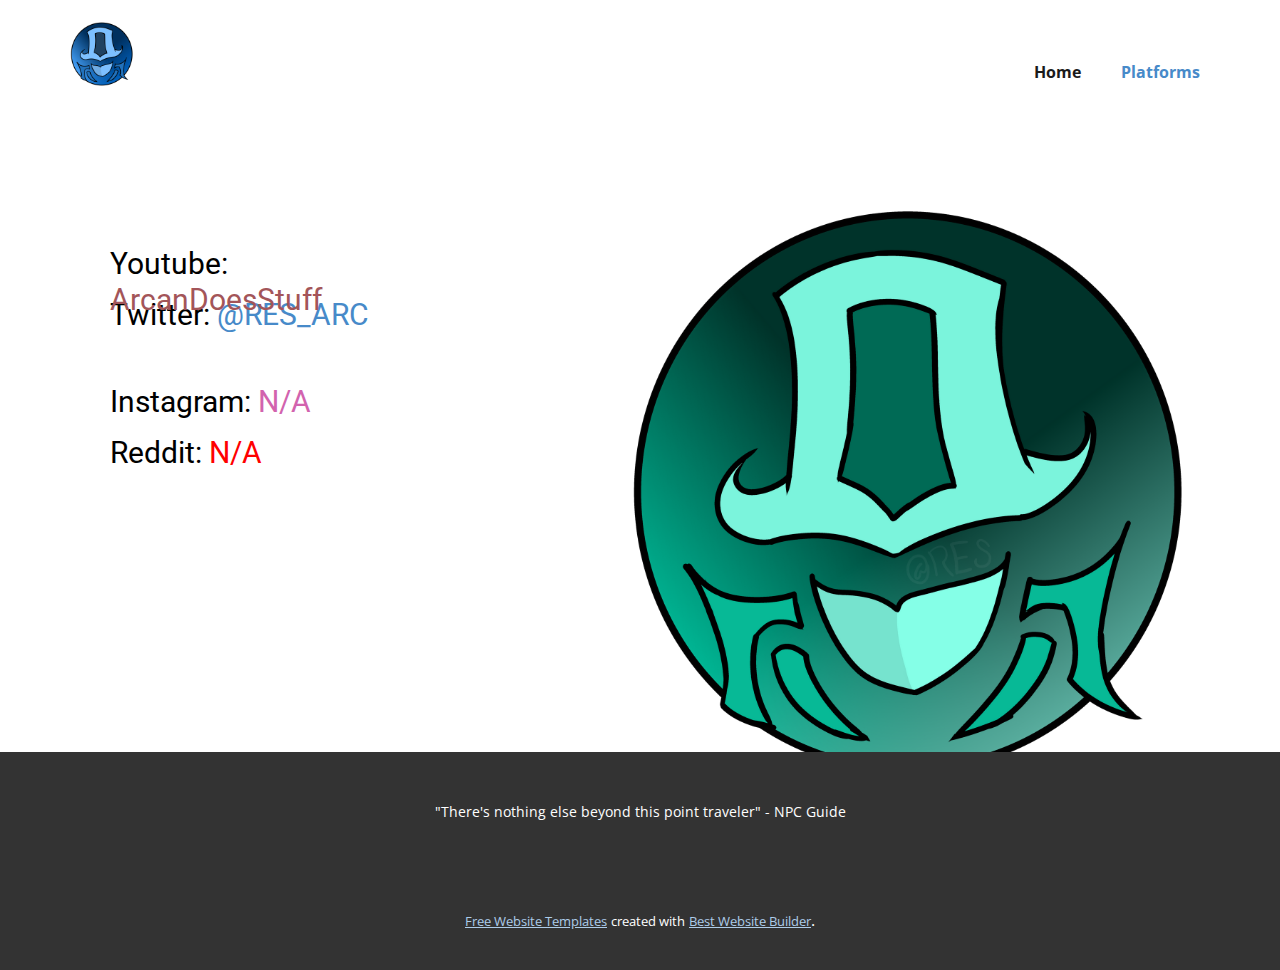
<file: Platforms.html>
<!DOCTYPE html>
<html style="font-size: 16px;">
  <head>
    <meta name="viewport" content="width=device-width, initial-scale=1.0">
    <meta charset="utf-8">
    <meta name="keywords" content="">
    <meta name="description" content="">
    <meta name="page_type" content="np-template-header-footer-from-plugin">
    <title>Platforms</title>
    <link rel="stylesheet" href="nicepage.css" media="screen">
<link rel="stylesheet" href="Platforms.css" media="screen">
    <script class="u-script" type="text/javascript" src="jquery.js" defer=""></script>
    <script class="u-script" type="text/javascript" src="nicepage.js" defer=""></script>
    <meta name="generator" content="Nicepage 3.14.1, nicepage.com">
    <link id="u-theme-google-font" rel="stylesheet" href="https://fonts.googleapis.com/css?family=Roboto:100,100i,300,300i,400,400i,500,500i,700,700i,900,900i|Open+Sans:300,300i,400,400i,600,600i,700,700i,800,800i">
    
    
    <script type="application/ld+json">{
		"@context": "http://schema.org",
		"@type": "Organization",
		"name": "",
		"url": "index.html",
		"logo": "images/hatEmblemBlueSmall.png"
}</script>
    <meta property="og:title" content="Platforms">
    <meta property="og:type" content="website">
    <meta name="theme-color" content="#478ac9">
    <link rel="canonical" href="index.html">
    <meta property="og:url" content="index.html">
  </head>
  <body class="u-body"><header class="u-clearfix u-header u-header" id="sec-2e25"><div class="u-clearfix u-sheet u-sheet-1">
        <a href="https://nicepage.com" class="u-image u-logo u-image-1" data-image-width="184" data-image-height="184">
          <img src="images/hatEmblemBlueSmall.png" class="u-logo-image u-logo-image-1" data-image-width="64">
        </a>
        <nav class="u-menu u-menu-dropdown u-offcanvas u-menu-1">
          <div class="menu-collapse" style="font-size: 1rem; letter-spacing: 0px; font-weight: 700;">
            <a class="u-button-style u-custom-border u-custom-border-color u-custom-left-right-menu-spacing u-custom-padding-bottom u-custom-text-color u-custom-top-bottom-menu-spacing u-nav-link u-text-active-palette-1-base u-text-hover-palette-2-base" href="#">
              <svg><use xmlns:xlink="http://www.w3.org/1999/xlink" xlink:href="#menu-hamburger"></use></svg>
              <svg version="1.1" xmlns="http://www.w3.org/2000/svg" xmlns:xlink="http://www.w3.org/1999/xlink"><defs><symbol id="menu-hamburger" viewBox="0 0 16 16" style="width: 16px; height: 16px;"><rect y="1" width="16" height="2"></rect><rect y="7" width="16" height="2"></rect><rect y="13" width="16" height="2"></rect>
</symbol>
</defs></svg>
            </a>
          </div>
          <div class="u-nav-container">
            <ul class="u-nav u-spacing-20 u-unstyled u-nav-1"><li class="u-nav-item"><a class="u-button-style u-nav-link u-text-active-palette-1-base u-text-grey-90 u-text-hover-palette-2-base" href="Home.html" style="padding: 10px;">Home</a>
</li><li class="u-nav-item"><a class="u-button-style u-nav-link u-text-active-palette-1-base u-text-grey-90 u-text-hover-palette-2-base" href="Platforms.html" style="padding: 10px;">Platforms</a>
</li></ul>
          </div>
          <div class="u-nav-container-collapse">
            <div class="u-black u-container-style u-inner-container-layout u-opacity u-opacity-95 u-sidenav">
              <div class="u-sidenav-overflow">
                <div class="u-menu-close"></div>
                <ul class="u-align-center u-nav u-popupmenu-items u-unstyled u-nav-2"><li class="u-nav-item"><a class="u-button-style u-nav-link" href="Home.html">Home</a>
</li><li class="u-nav-item"><a class="u-button-style u-nav-link" href="Platforms.html">Platforms</a>
</li></ul>
              </div>
            </div>
            <div class="u-black u-menu-overlay u-opacity u-opacity-70"></div>
          </div>
        </nav>
      </div></header>
    <section class="u-align-left u-clearfix u-section-1" id="sec-450c">
      <div class="u-clearfix u-sheet u-sheet-1">
        <img src="images/hatEmblemGreenMarked.png" alt="" class="u-image u-image-default u-preserve-proportions u-image-1" data-image-width="1600" data-image-height="1600">
        <h3 class="u-text u-text-1">
          <a class="u-active-none u-border-none u-btn u-button-link u-button-style u-hover-none u-none u-text-black u-text-hover-palette-1-base u-btn-1" href="https://twitter.com/RES_ARC">Twitter: <span class="u-text-palette-1-base">@RES_ARC</span>
          </a>
        </h3>
        <h3 class="u-text u-text-2">
          <a class="u-active-none u-border-none u-btn u-button-link u-button-style u-hover-none u-none u-text-black u-text-hover-palette-1-base u-btn-2" href="https://www.youtube.com/channel/UCENpT3_si6ERjKYCASE45uw">Youtube: <span class="u-text-palette-2-dark-1">ArcanDoesStuff</span>
          </a>
        </h3>
        <h3 class="u-text u-text-custom-color-1 u-text-3">
          <span class="u-text-black">Instagram:</span> N/A<br>
        </h3>
        <h3 class="u-text u-text-custom-color-2 u-text-4">
          <span class="u-text-black">Reddit:</span> N/A
        </h3>
      </div>
    </section>
    
    
    <footer class="u-align-center u-clearfix u-footer u-grey-80 u-footer" id="sec-f70c"><div class="u-clearfix u-sheet u-valign-middle u-sheet-1">
        <p class="u-small-text u-text u-text-variant u-text-1">"There's nothing else beyond this point traveler" - NPC Guide</p>
      </div></footer>
    <section class="u-backlink u-clearfix u-grey-80">
      <a class="u-link" href="https://nicepage.com/website-templates" target="_blank">
        <span>Free Website Templates</span>
      </a>
      <p class="u-text">
        <span>created with</span>
      </p>
      <a class="u-link" href="https://nicepage.com/website-builder" target="_blank">
        <span>Best Website Builder</span>
      </a>. 
    </section>
  </body>
</html>
</file>
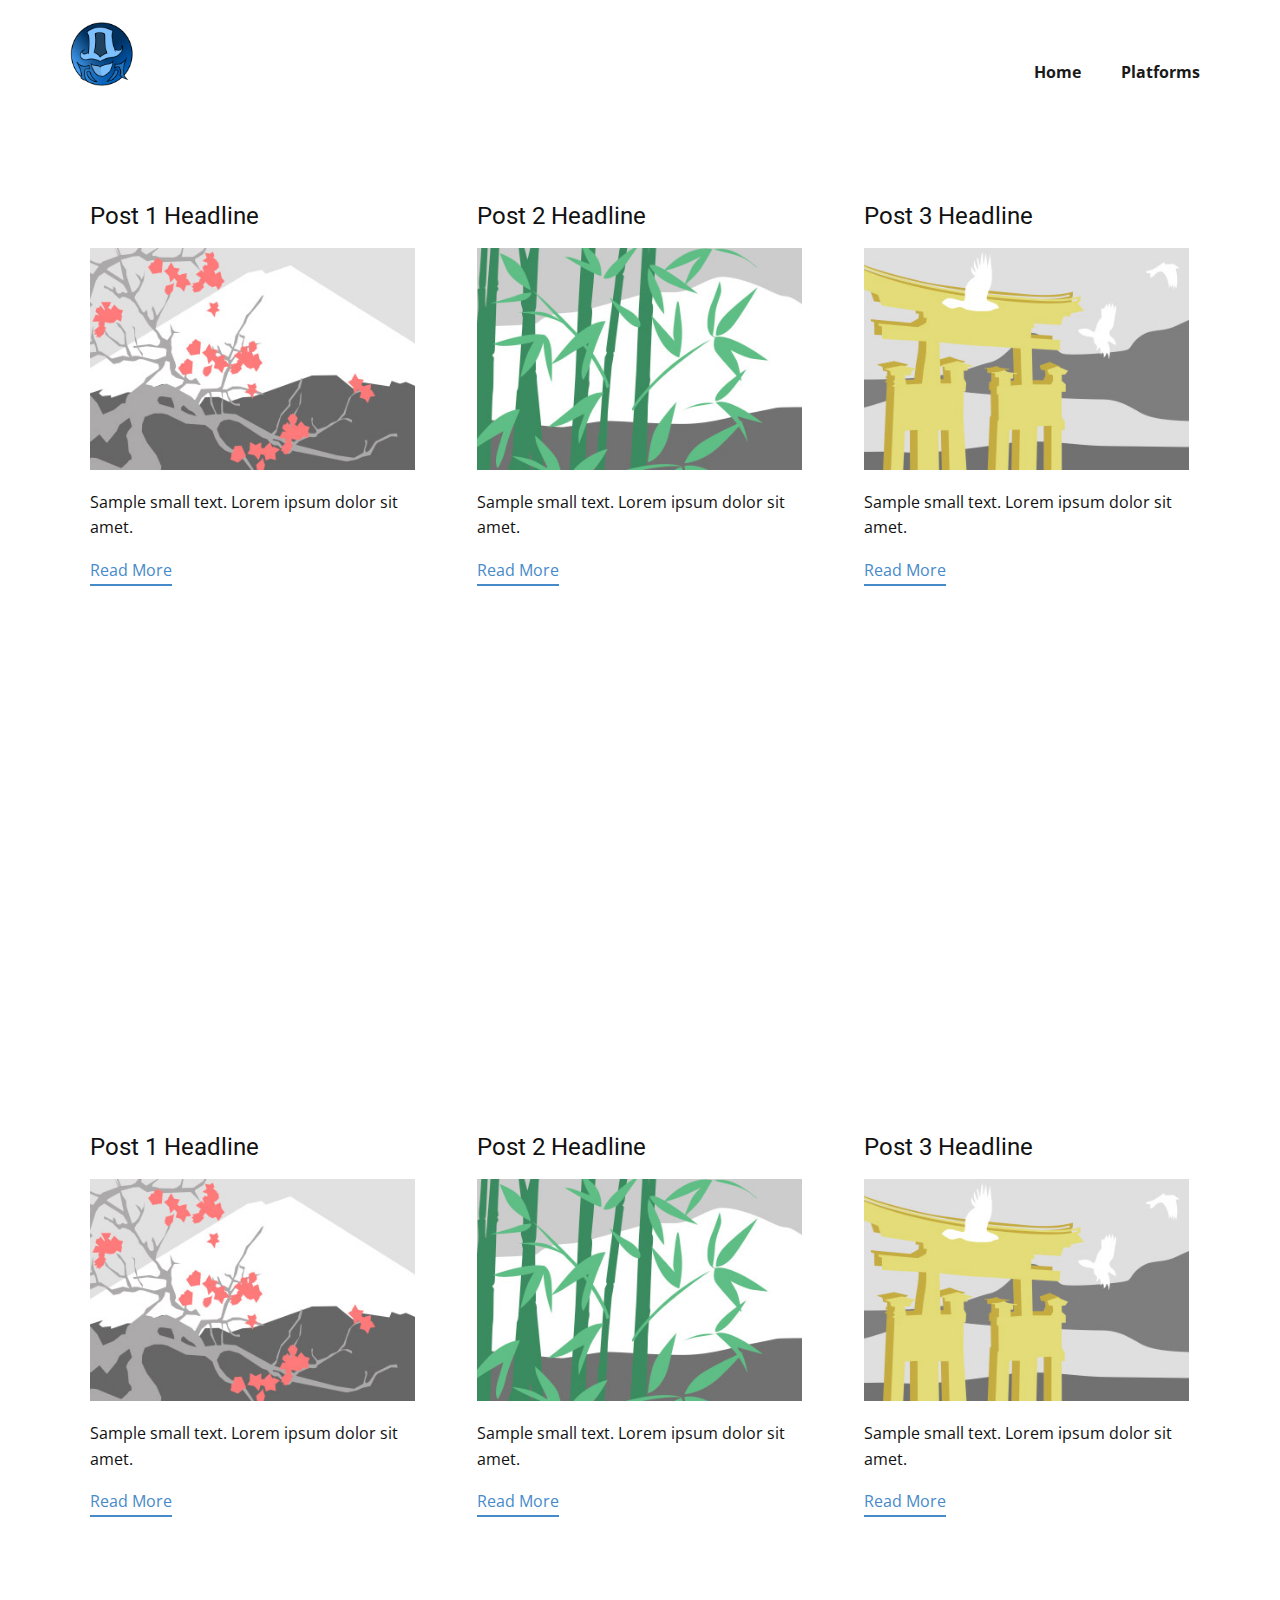
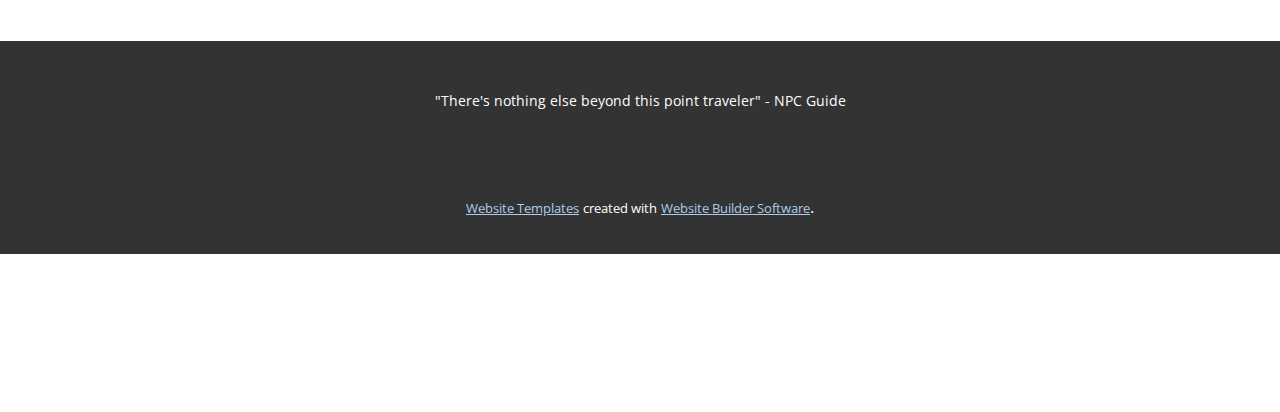
<file: blog/blog.html>
<html style="font-size: 16px;"><head>
    <meta name="viewport" content="width=device-width, initial-scale=1.0">
    <meta charset="utf-8">
    <meta name="keywords" content="">
    <meta name="description" content="">
    <meta name="page_type" content="np-template-header-footer-from-plugin">
    <title>Blog Template</title>
    <link rel="stylesheet" href="../nicepage.css" media="screen">
<link rel="stylesheet" href="../Blog-Template.css" media="screen">
    <script class="u-script" type="text/javascript" src="../jquery.js" defer=""></script>
    <script class="u-script" type="text/javascript" src="../nicepage.js" defer=""></script>
    <meta name="generator" content="Nicepage 3.14.1, nicepage.com">
    <link id="u-theme-google-font" rel="stylesheet" href="https://fonts.googleapis.com/css?family=Roboto:100,100i,300,300i,400,400i,500,500i,700,700i,900,900i|Open+Sans:300,300i,400,400i,600,600i,700,700i,800,800i">
    
    
    
    <script type="application/ld+json">{
		"@context": "http://schema.org",
		"@type": "Organization",
		"name": "",
		"url": "index.html",
		"logo": "images/hatEmblemBlueSmall.png"
}</script>
    <meta property="og:title" content="Blog Template">
    <meta property="og:type" content="website">
    <meta name="theme-color" content="#478ac9">
    <link rel="canonical" href="../index.html">
    <meta property="og:url" content="index.html">
  </head>
  <body class="u-body"><header class="u-clearfix u-header u-header" id="sec-2e25"><div class="u-clearfix u-sheet u-sheet-1">
        <a href="https://nicepage.com" class="u-image u-logo u-image-1" data-image-width="184" data-image-height="184">
          <img src="../images/hatEmblemBlueSmall.png" class="u-logo-image u-logo-image-1" data-image-width="64">
        </a>
        <nav class="u-menu u-menu-dropdown u-offcanvas u-menu-1">
          <div class="menu-collapse" style="font-size: 1rem; letter-spacing: 0px; font-weight: 700;">
            <a class="u-button-style u-custom-border u-custom-border-color u-custom-left-right-menu-spacing u-custom-padding-bottom u-custom-text-color u-custom-top-bottom-menu-spacing u-nav-link u-text-active-palette-1-base u-text-hover-palette-2-base" href="#">
              <svg><use xmlns:xlink="http://www.w3.org/1999/xlink" xlink:href="#menu-hamburger"></use></svg>
              <svg version="1.1" xmlns="http://www.w3.org/2000/svg" xmlns:xlink="http://www.w3.org/1999/xlink"><defs><symbol id="menu-hamburger" viewBox="0 0 16 16" style="width: 16px; height: 16px;"><rect y="1" width="16" height="2"></rect><rect y="7" width="16" height="2"></rect><rect y="13" width="16" height="2"></rect>
</symbol>
</defs></svg>
            </a>
          </div>
          <div class="u-nav-container">
            <ul class="u-nav u-spacing-20 u-unstyled u-nav-1"><li class="u-nav-item"><a class="u-button-style u-nav-link u-text-active-palette-1-base u-text-grey-90 u-text-hover-palette-2-base" href="../Home.html" style="padding: 10px;">Home</a>
</li><li class="u-nav-item"><a class="u-button-style u-nav-link u-text-active-palette-1-base u-text-grey-90 u-text-hover-palette-2-base" href="../Platforms.html" style="padding: 10px;">Platforms</a>
</li></ul>
          </div>
          <div class="u-nav-container-collapse">
            <div class="u-black u-container-style u-inner-container-layout u-opacity u-opacity-95 u-sidenav">
              <div class="u-sidenav-overflow">
                <div class="u-menu-close"></div>
                <ul class="u-align-center u-nav u-popupmenu-items u-unstyled u-nav-2"><li class="u-nav-item"><a class="u-button-style u-nav-link" href="../Home.html">Home</a>
</li><li class="u-nav-item"><a class="u-button-style u-nav-link" href="../Platforms.html">Platforms</a>
</li></ul>
              </div>
            </div>
            <div class="u-black u-menu-overlay u-opacity u-opacity-70"></div>
          </div>
        </nav>
      </div></header>
    <section class="u-clearfix u-section-1" id="sec-2db8">
      <div class="u-clearfix u-sheet u-valign-middle u-sheet-1"><!--blog--><!--blog_options_json--><!--{"type":"Recent","source":"","tags":"","count":"","gridProps":[{"mode":"XL","columns":3,"gap":22,"styles":".u-section-1 .u-repeater-1 {grid-auto-rows: [[XL_VALUE]] !important}"},{"mode":"LG","columns":3,"gap":22,"styles":"@media (max-width: 1199px) {.u-section-1 .u-repeater-1 {grid-auto-rows: [[LG_VALUE]] !important}}"},{"mode":"MD","columns":2,"gap":22,"styles":"@media (max-width: 991px) {.u-section-1 .u-repeater-1 {grid-auto-rows: [[MD_VALUE]] !important}}"},{"mode":"SM","columns":1,"gap":22,"styles":"@media (max-width: 767px) {.u-section-1 .u-repeater-1 {grid-auto-rows: [[SM_VALUE]] !important}}"},{"mode":"XS","columns":1,"gap":22,"styles":"@media (max-width: 575px) {.u-section-1 .u-repeater-1 {grid-auto-rows: [[XS_VALUE]] !important}}"}]}--><!--/blog_options_json-->
        <div class="u-blog u-expanded-width u-repeater u-repeater-1"><!--blog_post-->
          <div class="u-blog-post u-container-style u-repeater-item u-white u-repeater-item-1">
            <div class="u-container-layout u-similar-container u-valign-top u-container-layout-1"><!--blog_post_header-->
              <h4 class="u-blog-control u-text u-text-1">
                <a class="u-post-header-link" href="../blog/post.html"><!--blog_post_header_content-->Post 1 Headline<!--/blog_post_header_content--></a>
              </h4><!--/blog_post_header--><!--blog_post_image-->
              <a class="u-post-header-link" href="../blog/post.html"><img alt="" class="u-blog-control u-expanded-width u-image u-image-default u-image-1" src="[data-uri]"></a><!--/blog_post_image--><!--blog_post_content-->
              <div class="u-blog-control u-post-content u-text u-text-2 fr-view">Sample small text. Lorem ipsum dolor sit amet.</div><!--/blog_post_content--><!--blog_post_readmore-->
              <a href="../blog/post.html" class="u-blog-control u-border-2 u-border-palette-1-base u-btn u-btn-rectangle u-button-style u-none u-btn-1"><!--blog_post_readmore_content-->Read More<!--/blog_post_readmore_content--></a><!--/blog_post_readmore-->
            </div>
          </div><div class="u-blog-post u-container-style u-repeater-item u-video-cover u-white">
            <div class="u-container-layout u-similar-container u-valign-top u-container-layout-2"><!--blog_post_header-->
              <h4 class="u-blog-control u-text u-text-3">
                <a class="u-post-header-link" href="../blog/post-1.html"><!--blog_post_header_content-->Post 2 Headline<!--/blog_post_header_content--></a>
              </h4><!--/blog_post_header--><!--blog_post_image-->
              <a class="u-post-header-link" href="../blog/post-1.html"><img alt="" class="u-blog-control u-expanded-width u-image u-image-default u-image-2" src="[data-uri]"></a><!--/blog_post_image--><!--blog_post_content-->
              <div class="u-blog-control u-post-content u-text u-text-4 fr-view">Sample small text. Lorem ipsum dolor sit amet.</div><!--/blog_post_content--><!--blog_post_readmore-->
              <a href="../blog/post-1.html" class="u-blog-control u-border-2 u-border-palette-1-base u-btn u-btn-rectangle u-button-style u-none u-btn-2"><!--blog_post_readmore_content-->Read More<!--/blog_post_readmore_content--></a><!--/blog_post_readmore-->
            </div>
          </div><div class="u-blog-post u-container-style u-repeater-item u-video-cover u-white">
            <div class="u-container-layout u-similar-container u-valign-top u-container-layout-3"><!--blog_post_header-->
              <h4 class="u-blog-control u-text u-text-5">
                <a class="u-post-header-link" href="../blog/post-2.html"><!--blog_post_header_content-->Post 3 Headline<!--/blog_post_header_content--></a>
              </h4><!--/blog_post_header--><!--blog_post_image-->
              <a class="u-post-header-link" href="../blog/post-2.html"><img alt="" class="u-blog-control u-expanded-width u-image u-image-default u-image-3" src="[data-uri]"></a><!--/blog_post_image--><!--blog_post_content-->
              <div class="u-blog-control u-post-content u-text u-text-6 fr-view">Sample small text. Lorem ipsum dolor sit amet.</div><!--/blog_post_content--><!--blog_post_readmore-->
              <a href="../blog/post-2.html" class="u-blog-control u-border-2 u-border-palette-1-base u-btn u-btn-rectangle u-button-style u-none u-btn-3"><!--blog_post_readmore_content-->Read More<!--/blog_post_readmore_content--></a><!--/blog_post_readmore-->
            </div>
          </div><div class="u-blog-post u-container-style u-repeater-item u-white u-repeater-item-1">
            <div class="u-container-layout u-similar-container u-valign-top u-container-layout-1"><!--blog_post_header-->
              <h4 class="u-blog-control u-text u-text-1">
                <a class="u-post-header-link" href="../blog/post-3.html"><!--blog_post_header_content-->Post 1 Headline<!--/blog_post_header_content--></a>
              </h4><!--/blog_post_header--><!--blog_post_image-->
              <a class="u-post-header-link" href="../blog/post-3.html"><img alt="" class="u-blog-control u-expanded-width u-image u-image-default u-image-1" src="[data-uri]"></a><!--/blog_post_image--><!--blog_post_content-->
              <div class="u-blog-control u-post-content u-text u-text-2 fr-view">Sample small text. Lorem ipsum dolor sit amet.</div><!--/blog_post_content--><!--blog_post_readmore-->
              <a href="../blog/post-3.html" class="u-blog-control u-border-2 u-border-palette-1-base u-btn u-btn-rectangle u-button-style u-none u-btn-1"><!--blog_post_readmore_content-->Read More<!--/blog_post_readmore_content--></a><!--/blog_post_readmore-->
            </div>
          </div><div class="u-blog-post u-container-style u-repeater-item u-video-cover u-white">
            <div class="u-container-layout u-similar-container u-valign-top u-container-layout-2"><!--blog_post_header-->
              <h4 class="u-blog-control u-text u-text-3">
                <a class="u-post-header-link" href="../blog/post-4.html"><!--blog_post_header_content-->Post 2 Headline<!--/blog_post_header_content--></a>
              </h4><!--/blog_post_header--><!--blog_post_image-->
              <a class="u-post-header-link" href="../blog/post-4.html"><img alt="" class="u-blog-control u-expanded-width u-image u-image-default u-image-2" src="[data-uri]"></a><!--/blog_post_image--><!--blog_post_content-->
              <div class="u-blog-control u-post-content u-text u-text-4 fr-view">Sample small text. Lorem ipsum dolor sit amet.</div><!--/blog_post_content--><!--blog_post_readmore-->
              <a href="../blog/post-4.html" class="u-blog-control u-border-2 u-border-palette-1-base u-btn u-btn-rectangle u-button-style u-none u-btn-2"><!--blog_post_readmore_content-->Read More<!--/blog_post_readmore_content--></a><!--/blog_post_readmore-->
            </div>
          </div><div class="u-blog-post u-container-style u-repeater-item u-video-cover u-white">
            <div class="u-container-layout u-similar-container u-valign-top u-container-layout-3"><!--blog_post_header-->
              <h4 class="u-blog-control u-text u-text-5">
                <a class="u-post-header-link" href="../blog/post-5.html"><!--blog_post_header_content-->Post 3 Headline<!--/blog_post_header_content--></a>
              </h4><!--/blog_post_header--><!--blog_post_image-->
              <a class="u-post-header-link" href="../blog/post-5.html"><img alt="" class="u-blog-control u-expanded-width u-image u-image-default u-image-3" src="[data-uri]"></a><!--/blog_post_image--><!--blog_post_content-->
              <div class="u-blog-control u-post-content u-text u-text-6 fr-view">Sample small text. Lorem ipsum dolor sit amet.</div><!--/blog_post_content--><!--blog_post_readmore-->
              <a href="../blog/post-5.html" class="u-blog-control u-border-2 u-border-palette-1-base u-btn u-btn-rectangle u-button-style u-none u-btn-3"><!--blog_post_readmore_content-->Read More<!--/blog_post_readmore_content--></a><!--/blog_post_readmore-->
            </div>
          </div><!--/blog_post--><!--blog_post-->
          <!--/blog_post--><!--blog_post-->
          <!--/blog_post-->
        </div><!--/blog-->
      </div>
    </section>
    <section class="u-clearfix u-section-2" id="sec-bc25">
      <div class="u-clearfix u-sheet u-sheet-1"></div>
    </section>
    
    
    <footer class="u-align-center u-clearfix u-footer u-grey-80 u-footer" id="sec-f70c"><div class="u-clearfix u-sheet u-valign-middle u-sheet-1">
        <p class="u-small-text u-text u-text-variant u-text-1">"There's nothing else beyond this point traveler" - NPC Guide</p>
      </div></footer>
    <section class="u-backlink u-clearfix u-grey-80">
      <a class="u-link" href="https://nicepage.com/website-templates" target="_blank">
        <span>Website Templates</span>
      </a>
      <p class="u-text">
        <span>created with</span>
      </p>
      <a class="u-link" href="https://nicepage.com/" target="_blank">
        <span>Website Builder Software</span>
      </a>. 
    </section>
  
</body></html>
</file>
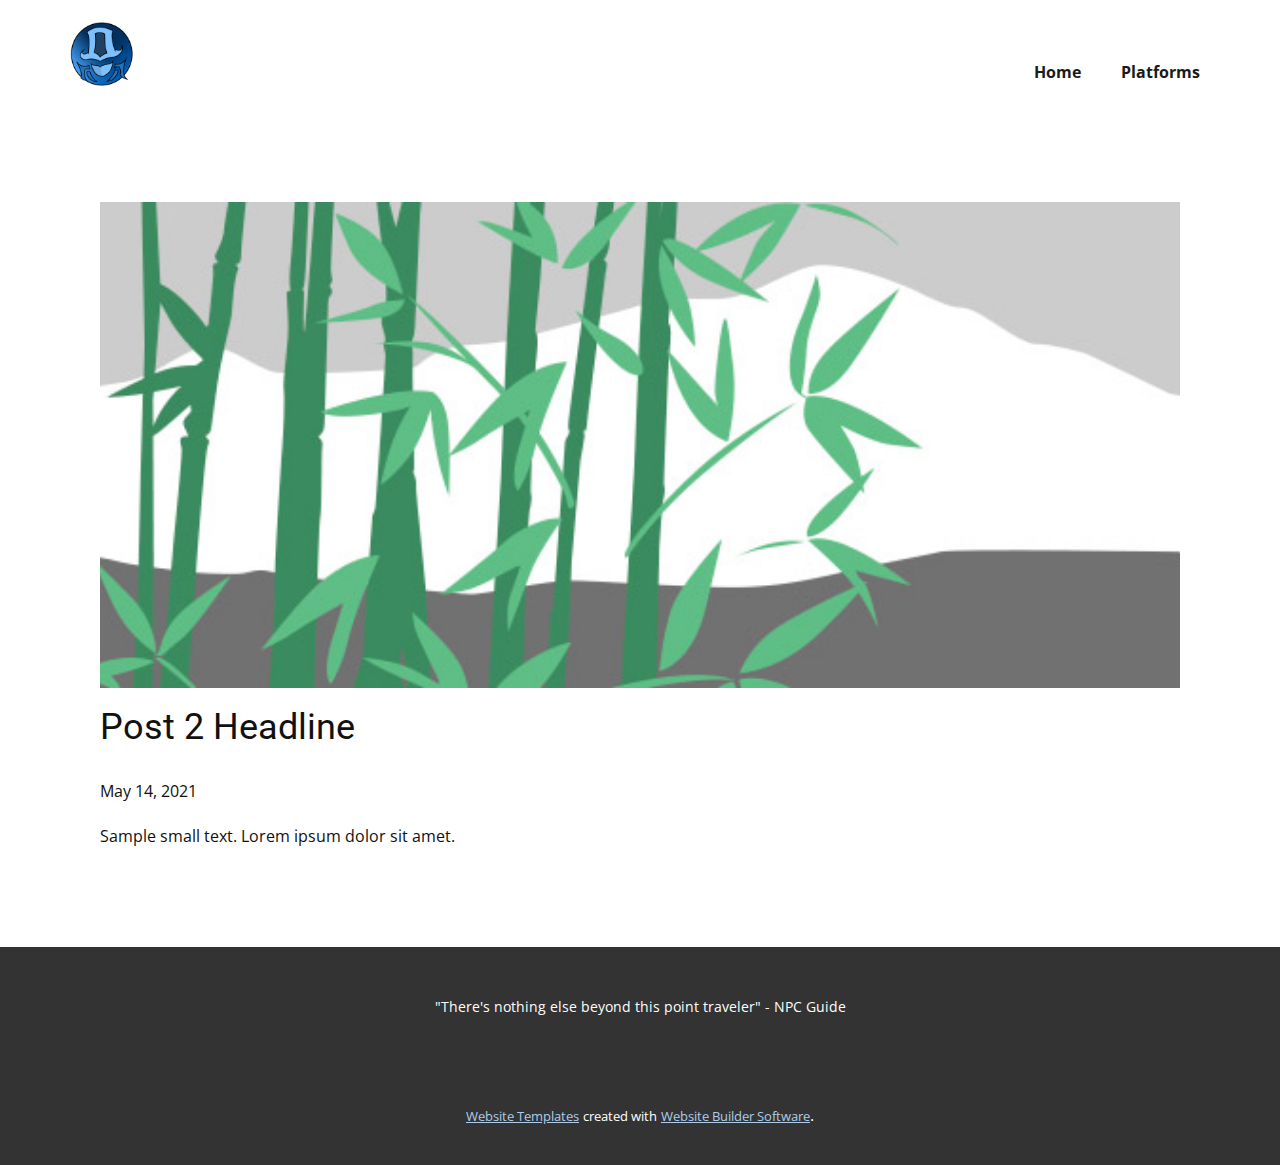
<file: blog/post-1.html>
<!doctype html>
<html style="font-size: 16px;"><head>
    <meta name="viewport" content="width=device-width, initial-scale=1.0">
    <meta charset="utf-8">
    <meta name="keywords" content="Post 1 Headline">
    <meta name="description" content="">
    <meta name="page_type" content="np-template-header-footer-from-plugin">
    <title>Post 2 Headline</title>
    <link rel="stylesheet" href="../nicepage.css" media="screen">
<link rel="stylesheet" href="../Post-Template.css" media="screen">
    <script class="u-script" type="text/javascript" src="../jquery.js" defer=""></script>
    <script class="u-script" type="text/javascript" src="../nicepage.js" defer=""></script>
    <meta name="generator" content="Nicepage 3.14.1, nicepage.com">
    <link id="u-theme-google-font" rel="stylesheet" href="https://fonts.googleapis.com/css?family=Roboto:100,100i,300,300i,400,400i,500,500i,700,700i,900,900i|Open+Sans:300,300i,400,400i,600,600i,700,700i,800,800i">
    
    
    <script type="application/ld+json">{
		"@context": "http://schema.org",
		"@type": "Organization",
		"name": "",
		"url": "index.html",
		"logo": "images/hatEmblemBlueSmall.png"
}</script>
    <meta property="og:title" content="Post Template">
    <meta property="og:type" content="website">
    <meta name="theme-color" content="#478ac9">
    <link rel="canonical" href="../index.html">
    <meta property="og:url" content="index.html">
  </head>
  <body class="u-body"><header class="u-clearfix u-header u-header" id="sec-2e25"><div class="u-clearfix u-sheet u-sheet-1">
        <a href="https://nicepage.com" class="u-image u-logo u-image-1" data-image-width="184" data-image-height="184">
          <img src="../images/hatEmblemBlueSmall.png" class="u-logo-image u-logo-image-1" data-image-width="64">
        </a>
        <nav class="u-menu u-menu-dropdown u-offcanvas u-menu-1">
          <div class="menu-collapse" style="font-size: 1rem; letter-spacing: 0px; font-weight: 700;">
            <a class="u-button-style u-custom-border u-custom-border-color u-custom-left-right-menu-spacing u-custom-padding-bottom u-custom-text-color u-custom-top-bottom-menu-spacing u-nav-link u-text-active-palette-1-base u-text-hover-palette-2-base" href="#">
              <svg><use xmlns:xlink="http://www.w3.org/1999/xlink" xlink:href="#menu-hamburger"></use></svg>
              <svg version="1.1" xmlns="http://www.w3.org/2000/svg" xmlns:xlink="http://www.w3.org/1999/xlink"><defs><symbol id="menu-hamburger" viewBox="0 0 16 16" style="width: 16px; height: 16px;"><rect y="1" width="16" height="2"></rect><rect y="7" width="16" height="2"></rect><rect y="13" width="16" height="2"></rect>
</symbol>
</defs></svg>
            </a>
          </div>
          <div class="u-nav-container">
            <ul class="u-nav u-spacing-20 u-unstyled u-nav-1"><li class="u-nav-item"><a class="u-button-style u-nav-link u-text-active-palette-1-base u-text-grey-90 u-text-hover-palette-2-base" href="../Home.html" style="padding: 10px;">Home</a>
</li><li class="u-nav-item"><a class="u-button-style u-nav-link u-text-active-palette-1-base u-text-grey-90 u-text-hover-palette-2-base" href="../Platforms.html" style="padding: 10px;">Platforms</a>
</li></ul>
          </div>
          <div class="u-nav-container-collapse">
            <div class="u-black u-container-style u-inner-container-layout u-opacity u-opacity-95 u-sidenav">
              <div class="u-sidenav-overflow">
                <div class="u-menu-close"></div>
                <ul class="u-align-center u-nav u-popupmenu-items u-unstyled u-nav-2"><li class="u-nav-item"><a class="u-button-style u-nav-link" href="../Home.html">Home</a>
</li><li class="u-nav-item"><a class="u-button-style u-nav-link" href="../Platforms.html">Platforms</a>
</li></ul>
              </div>
            </div>
            <div class="u-black u-menu-overlay u-opacity u-opacity-70"></div>
          </div>
        </nav>
      </div></header>
    <section class="u-align-center u-clearfix u-section-1" id="sec-fae5">
      <div class="u-clearfix u-sheet u-valign-middle-md u-valign-middle-sm u-valign-middle-xs u-sheet-1"><!--post_details--><!--post_details_options_json--><!--{"source":""}--><!--/post_details_options_json--><!--blog_post-->
        <div class="u-container-style u-expanded-width u-post-details u-post-details-1">
          <div class="u-container-layout u-valign-middle u-container-layout-1"><!--blog_post_image-->
            <img alt="" class="u-blog-control u-expanded-width u-image u-image-default u-image-1" src="[data-uri]"><!--/blog_post_image--><!--blog_post_header-->
            <h2 class="u-blog-control u-text u-text-1">Post 2 Headline</h2><!--/blog_post_header--><!--blog_post_metadata-->
            <div class="u-blog-control u-metadata u-metadata-1"><!--blog_post_metadata_date-->
              <span class="u-meta-date u-meta-icon">May 14, 2021</span><!--/blog_post_metadata_date--><!--blog_post_metadata_category-->
              <!--/blog_post_metadata_category--><!--blog_post_metadata_comments-->
              <!--/blog_post_metadata_comments-->
            </div><!--/blog_post_metadata--><!--blog_post_content-->
            <div class="u-align-justify u-blog-control u-post-content u-text u-text-2 fr-view">
  Sample small text. Lorem ipsum dolor sit amet.
  </div><!--/blog_post_content-->
          </div>
        </div><!--/blog_post--><!--/post_details-->
      </div>
    </section>
    
    
    <footer class="u-align-center u-clearfix u-footer u-grey-80 u-footer" id="sec-f70c"><div class="u-clearfix u-sheet u-valign-middle u-sheet-1">
        <p class="u-small-text u-text u-text-variant u-text-1">"There's nothing else beyond this point traveler" - NPC Guide</p>
      </div></footer>
    <section class="u-backlink u-clearfix u-grey-80">
      <a class="u-link" href="https://nicepage.com/website-templates" target="_blank">
        <span>Website Templates</span>
      </a>
      <p class="u-text">
        <span>created with</span>
      </p>
      <a class="u-link" href="https://nicepage.com/" target="_blank">
        <span>Website Builder Software</span>
      </a>. 
    </section>
  
</body></html>
</file>
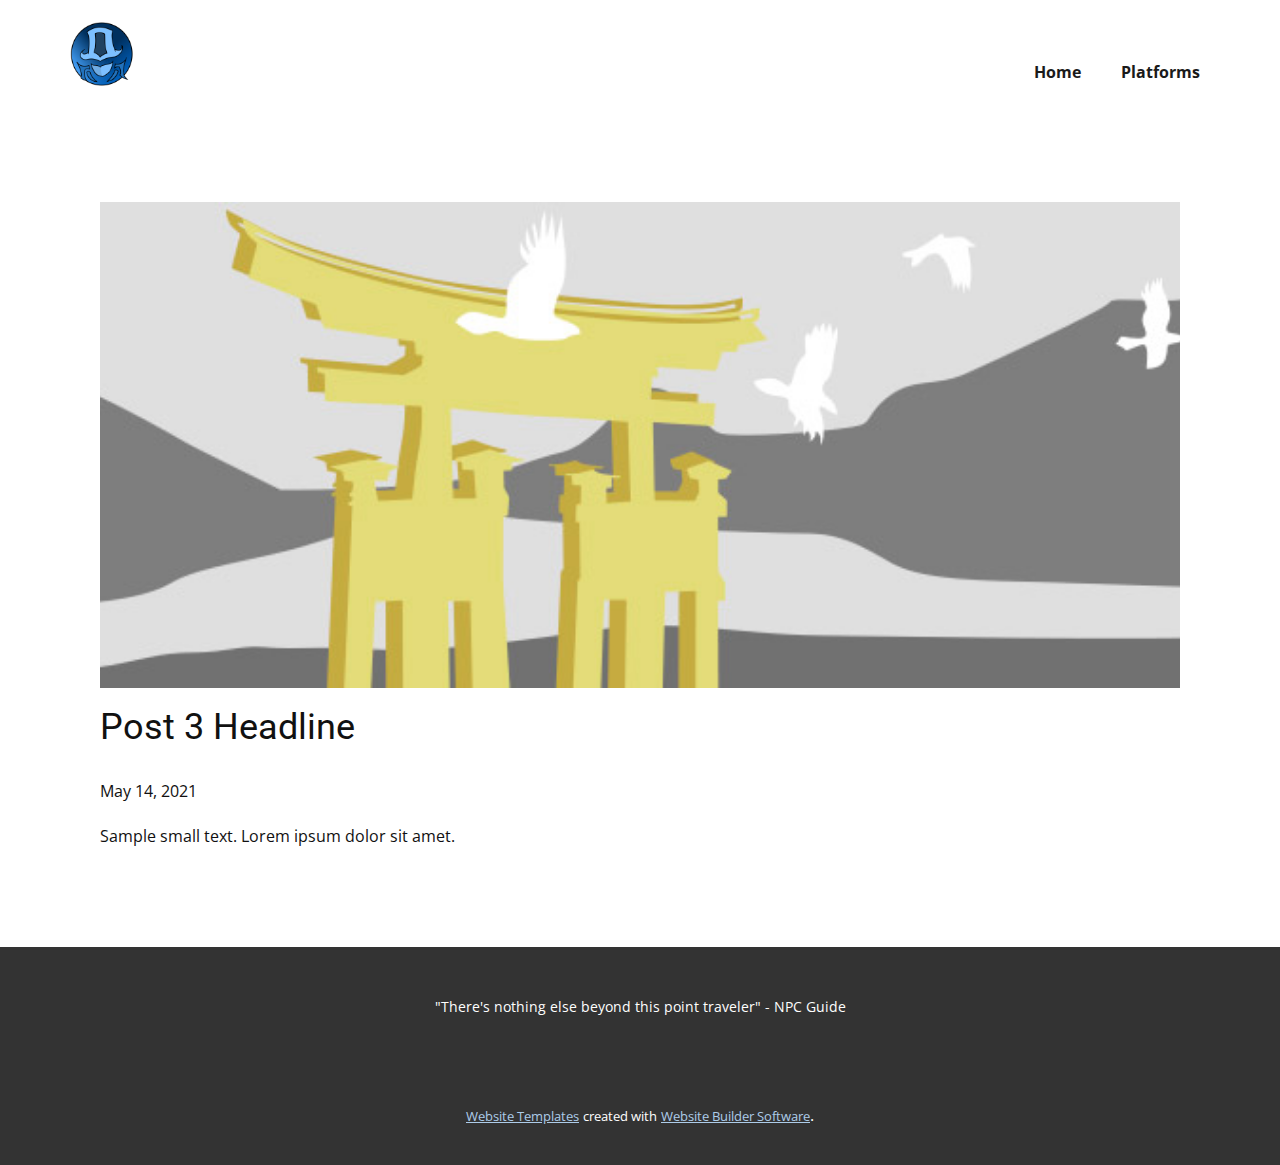
<file: blog/post-2.html>
<!doctype html>
<html style="font-size: 16px;"><head>
    <meta name="viewport" content="width=device-width, initial-scale=1.0">
    <meta charset="utf-8">
    <meta name="keywords" content="Post 1 Headline">
    <meta name="description" content="">
    <meta name="page_type" content="np-template-header-footer-from-plugin">
    <title>Post 3 Headline</title>
    <link rel="stylesheet" href="../nicepage.css" media="screen">
<link rel="stylesheet" href="../Post-Template.css" media="screen">
    <script class="u-script" type="text/javascript" src="../jquery.js" defer=""></script>
    <script class="u-script" type="text/javascript" src="../nicepage.js" defer=""></script>
    <meta name="generator" content="Nicepage 3.14.1, nicepage.com">
    <link id="u-theme-google-font" rel="stylesheet" href="https://fonts.googleapis.com/css?family=Roboto:100,100i,300,300i,400,400i,500,500i,700,700i,900,900i|Open+Sans:300,300i,400,400i,600,600i,700,700i,800,800i">
    
    
    <script type="application/ld+json">{
		"@context": "http://schema.org",
		"@type": "Organization",
		"name": "",
		"url": "index.html",
		"logo": "images/hatEmblemBlueSmall.png"
}</script>
    <meta property="og:title" content="Post Template">
    <meta property="og:type" content="website">
    <meta name="theme-color" content="#478ac9">
    <link rel="canonical" href="../index.html">
    <meta property="og:url" content="index.html">
  </head>
  <body class="u-body"><header class="u-clearfix u-header u-header" id="sec-2e25"><div class="u-clearfix u-sheet u-sheet-1">
        <a href="https://nicepage.com" class="u-image u-logo u-image-1" data-image-width="184" data-image-height="184">
          <img src="../images/hatEmblemBlueSmall.png" class="u-logo-image u-logo-image-1" data-image-width="64">
        </a>
        <nav class="u-menu u-menu-dropdown u-offcanvas u-menu-1">
          <div class="menu-collapse" style="font-size: 1rem; letter-spacing: 0px; font-weight: 700;">
            <a class="u-button-style u-custom-border u-custom-border-color u-custom-left-right-menu-spacing u-custom-padding-bottom u-custom-text-color u-custom-top-bottom-menu-spacing u-nav-link u-text-active-palette-1-base u-text-hover-palette-2-base" href="#">
              <svg><use xmlns:xlink="http://www.w3.org/1999/xlink" xlink:href="#menu-hamburger"></use></svg>
              <svg version="1.1" xmlns="http://www.w3.org/2000/svg" xmlns:xlink="http://www.w3.org/1999/xlink"><defs><symbol id="menu-hamburger" viewBox="0 0 16 16" style="width: 16px; height: 16px;"><rect y="1" width="16" height="2"></rect><rect y="7" width="16" height="2"></rect><rect y="13" width="16" height="2"></rect>
</symbol>
</defs></svg>
            </a>
          </div>
          <div class="u-nav-container">
            <ul class="u-nav u-spacing-20 u-unstyled u-nav-1"><li class="u-nav-item"><a class="u-button-style u-nav-link u-text-active-palette-1-base u-text-grey-90 u-text-hover-palette-2-base" href="../Home.html" style="padding: 10px;">Home</a>
</li><li class="u-nav-item"><a class="u-button-style u-nav-link u-text-active-palette-1-base u-text-grey-90 u-text-hover-palette-2-base" href="../Platforms.html" style="padding: 10px;">Platforms</a>
</li></ul>
          </div>
          <div class="u-nav-container-collapse">
            <div class="u-black u-container-style u-inner-container-layout u-opacity u-opacity-95 u-sidenav">
              <div class="u-sidenav-overflow">
                <div class="u-menu-close"></div>
                <ul class="u-align-center u-nav u-popupmenu-items u-unstyled u-nav-2"><li class="u-nav-item"><a class="u-button-style u-nav-link" href="../Home.html">Home</a>
</li><li class="u-nav-item"><a class="u-button-style u-nav-link" href="../Platforms.html">Platforms</a>
</li></ul>
              </div>
            </div>
            <div class="u-black u-menu-overlay u-opacity u-opacity-70"></div>
          </div>
        </nav>
      </div></header>
    <section class="u-align-center u-clearfix u-section-1" id="sec-fae5">
      <div class="u-clearfix u-sheet u-valign-middle-md u-valign-middle-sm u-valign-middle-xs u-sheet-1"><!--post_details--><!--post_details_options_json--><!--{"source":""}--><!--/post_details_options_json--><!--blog_post-->
        <div class="u-container-style u-expanded-width u-post-details u-post-details-1">
          <div class="u-container-layout u-valign-middle u-container-layout-1"><!--blog_post_image-->
            <img alt="" class="u-blog-control u-expanded-width u-image u-image-default u-image-1" src="[data-uri]"><!--/blog_post_image--><!--blog_post_header-->
            <h2 class="u-blog-control u-text u-text-1">Post 3 Headline</h2><!--/blog_post_header--><!--blog_post_metadata-->
            <div class="u-blog-control u-metadata u-metadata-1"><!--blog_post_metadata_date-->
              <span class="u-meta-date u-meta-icon">May 14, 2021</span><!--/blog_post_metadata_date--><!--blog_post_metadata_category-->
              <!--/blog_post_metadata_category--><!--blog_post_metadata_comments-->
              <!--/blog_post_metadata_comments-->
            </div><!--/blog_post_metadata--><!--blog_post_content-->
            <div class="u-align-justify u-blog-control u-post-content u-text u-text-2 fr-view">
  Sample small text. Lorem ipsum dolor sit amet.
  </div><!--/blog_post_content-->
          </div>
        </div><!--/blog_post--><!--/post_details-->
      </div>
    </section>
    
    
    <footer class="u-align-center u-clearfix u-footer u-grey-80 u-footer" id="sec-f70c"><div class="u-clearfix u-sheet u-valign-middle u-sheet-1">
        <p class="u-small-text u-text u-text-variant u-text-1">"There's nothing else beyond this point traveler" - NPC Guide</p>
      </div></footer>
    <section class="u-backlink u-clearfix u-grey-80">
      <a class="u-link" href="https://nicepage.com/website-templates" target="_blank">
        <span>Website Templates</span>
      </a>
      <p class="u-text">
        <span>created with</span>
      </p>
      <a class="u-link" href="https://nicepage.com/" target="_blank">
        <span>Website Builder Software</span>
      </a>. 
    </section>
  
</body></html>
</file>
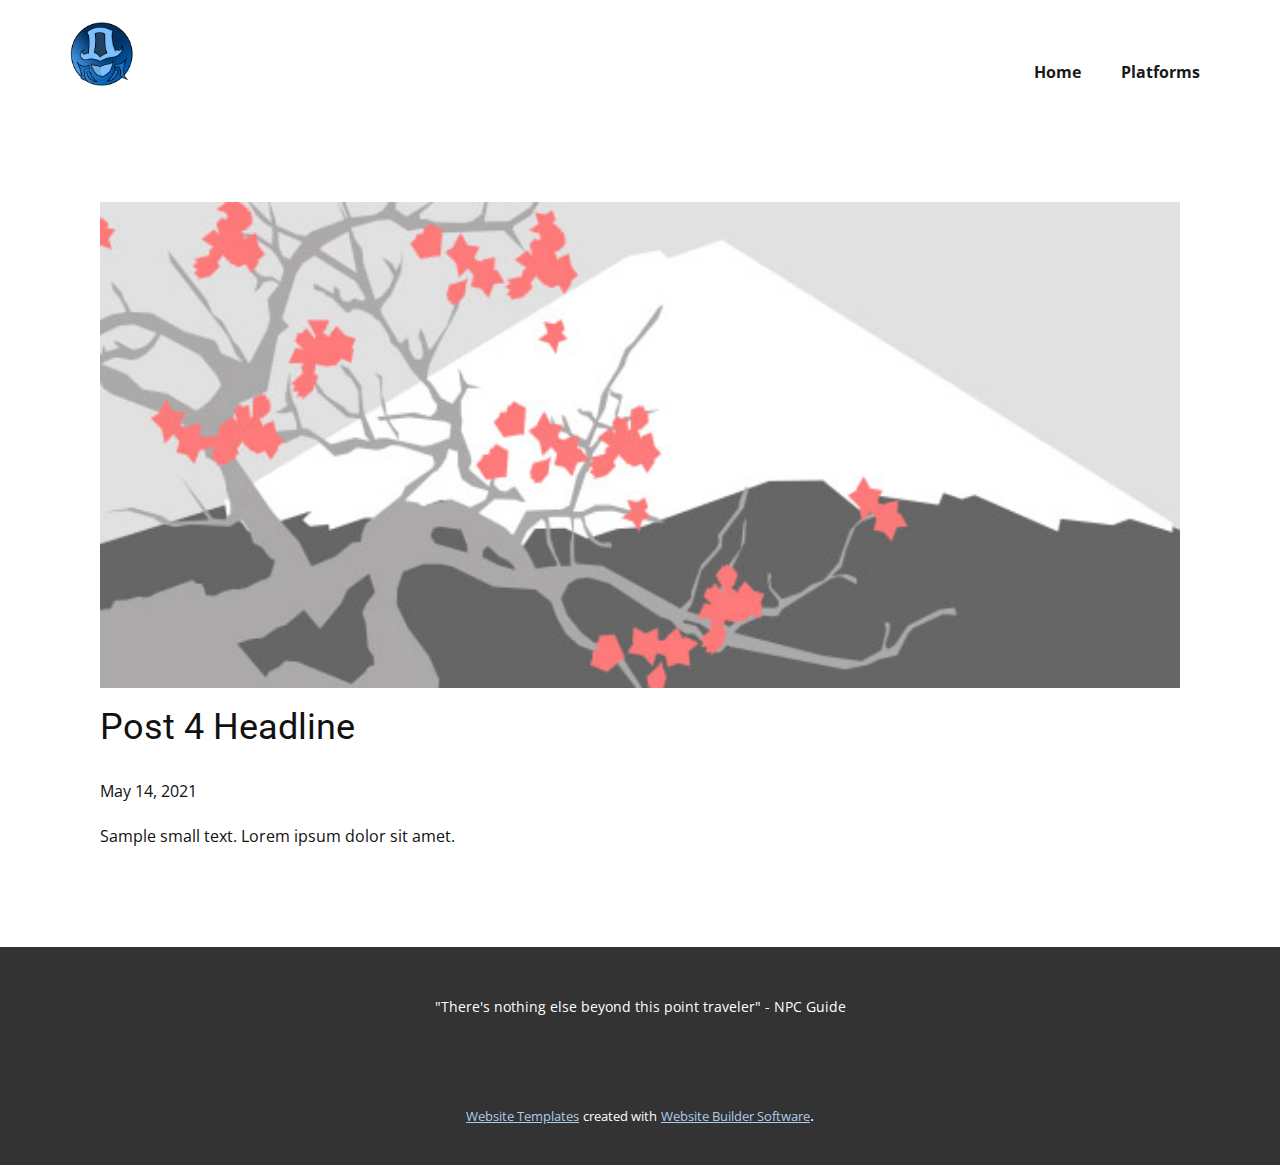
<file: blog/post-3.html>
<!doctype html>
<html style="font-size: 16px;"><head>
    <meta name="viewport" content="width=device-width, initial-scale=1.0">
    <meta charset="utf-8">
    <meta name="keywords" content="Post 1 Headline">
    <meta name="description" content="">
    <meta name="page_type" content="np-template-header-footer-from-plugin">
    <title>Post 4 Headline</title>
    <link rel="stylesheet" href="../nicepage.css" media="screen">
<link rel="stylesheet" href="../Post-Template.css" media="screen">
    <script class="u-script" type="text/javascript" src="../jquery.js" defer=""></script>
    <script class="u-script" type="text/javascript" src="../nicepage.js" defer=""></script>
    <meta name="generator" content="Nicepage 3.14.1, nicepage.com">
    <link id="u-theme-google-font" rel="stylesheet" href="https://fonts.googleapis.com/css?family=Roboto:100,100i,300,300i,400,400i,500,500i,700,700i,900,900i|Open+Sans:300,300i,400,400i,600,600i,700,700i,800,800i">
    
    
    <script type="application/ld+json">{
		"@context": "http://schema.org",
		"@type": "Organization",
		"name": "",
		"url": "index.html",
		"logo": "images/hatEmblemBlueSmall.png"
}</script>
    <meta property="og:title" content="Post Template">
    <meta property="og:type" content="website">
    <meta name="theme-color" content="#478ac9">
    <link rel="canonical" href="../index.html">
    <meta property="og:url" content="index.html">
  </head>
  <body class="u-body"><header class="u-clearfix u-header u-header" id="sec-2e25"><div class="u-clearfix u-sheet u-sheet-1">
        <a href="https://nicepage.com" class="u-image u-logo u-image-1" data-image-width="184" data-image-height="184">
          <img src="../images/hatEmblemBlueSmall.png" class="u-logo-image u-logo-image-1" data-image-width="64">
        </a>
        <nav class="u-menu u-menu-dropdown u-offcanvas u-menu-1">
          <div class="menu-collapse" style="font-size: 1rem; letter-spacing: 0px; font-weight: 700;">
            <a class="u-button-style u-custom-border u-custom-border-color u-custom-left-right-menu-spacing u-custom-padding-bottom u-custom-text-color u-custom-top-bottom-menu-spacing u-nav-link u-text-active-palette-1-base u-text-hover-palette-2-base" href="#">
              <svg><use xmlns:xlink="http://www.w3.org/1999/xlink" xlink:href="#menu-hamburger"></use></svg>
              <svg version="1.1" xmlns="http://www.w3.org/2000/svg" xmlns:xlink="http://www.w3.org/1999/xlink"><defs><symbol id="menu-hamburger" viewBox="0 0 16 16" style="width: 16px; height: 16px;"><rect y="1" width="16" height="2"></rect><rect y="7" width="16" height="2"></rect><rect y="13" width="16" height="2"></rect>
</symbol>
</defs></svg>
            </a>
          </div>
          <div class="u-nav-container">
            <ul class="u-nav u-spacing-20 u-unstyled u-nav-1"><li class="u-nav-item"><a class="u-button-style u-nav-link u-text-active-palette-1-base u-text-grey-90 u-text-hover-palette-2-base" href="../Home.html" style="padding: 10px;">Home</a>
</li><li class="u-nav-item"><a class="u-button-style u-nav-link u-text-active-palette-1-base u-text-grey-90 u-text-hover-palette-2-base" href="../Platforms.html" style="padding: 10px;">Platforms</a>
</li></ul>
          </div>
          <div class="u-nav-container-collapse">
            <div class="u-black u-container-style u-inner-container-layout u-opacity u-opacity-95 u-sidenav">
              <div class="u-sidenav-overflow">
                <div class="u-menu-close"></div>
                <ul class="u-align-center u-nav u-popupmenu-items u-unstyled u-nav-2"><li class="u-nav-item"><a class="u-button-style u-nav-link" href="../Home.html">Home</a>
</li><li class="u-nav-item"><a class="u-button-style u-nav-link" href="../Platforms.html">Platforms</a>
</li></ul>
              </div>
            </div>
            <div class="u-black u-menu-overlay u-opacity u-opacity-70"></div>
          </div>
        </nav>
      </div></header>
    <section class="u-align-center u-clearfix u-section-1" id="sec-fae5">
      <div class="u-clearfix u-sheet u-valign-middle-md u-valign-middle-sm u-valign-middle-xs u-sheet-1"><!--post_details--><!--post_details_options_json--><!--{"source":""}--><!--/post_details_options_json--><!--blog_post-->
        <div class="u-container-style u-expanded-width u-post-details u-post-details-1">
          <div class="u-container-layout u-valign-middle u-container-layout-1"><!--blog_post_image-->
            <img alt="" class="u-blog-control u-expanded-width u-image u-image-default u-image-1" src="[data-uri]"><!--/blog_post_image--><!--blog_post_header-->
            <h2 class="u-blog-control u-text u-text-1">Post 4 Headline</h2><!--/blog_post_header--><!--blog_post_metadata-->
            <div class="u-blog-control u-metadata u-metadata-1"><!--blog_post_metadata_date-->
              <span class="u-meta-date u-meta-icon">May 14, 2021</span><!--/blog_post_metadata_date--><!--blog_post_metadata_category-->
              <!--/blog_post_metadata_category--><!--blog_post_metadata_comments-->
              <!--/blog_post_metadata_comments-->
            </div><!--/blog_post_metadata--><!--blog_post_content-->
            <div class="u-align-justify u-blog-control u-post-content u-text u-text-2 fr-view">
  Sample small text. Lorem ipsum dolor sit amet.
  </div><!--/blog_post_content-->
          </div>
        </div><!--/blog_post--><!--/post_details-->
      </div>
    </section>
    
    
    <footer class="u-align-center u-clearfix u-footer u-grey-80 u-footer" id="sec-f70c"><div class="u-clearfix u-sheet u-valign-middle u-sheet-1">
        <p class="u-small-text u-text u-text-variant u-text-1">"There's nothing else beyond this point traveler" - NPC Guide</p>
      </div></footer>
    <section class="u-backlink u-clearfix u-grey-80">
      <a class="u-link" href="https://nicepage.com/website-templates" target="_blank">
        <span>Website Templates</span>
      </a>
      <p class="u-text">
        <span>created with</span>
      </p>
      <a class="u-link" href="https://nicepage.com/" target="_blank">
        <span>Website Builder Software</span>
      </a>. 
    </section>
  
</body></html>
</file>
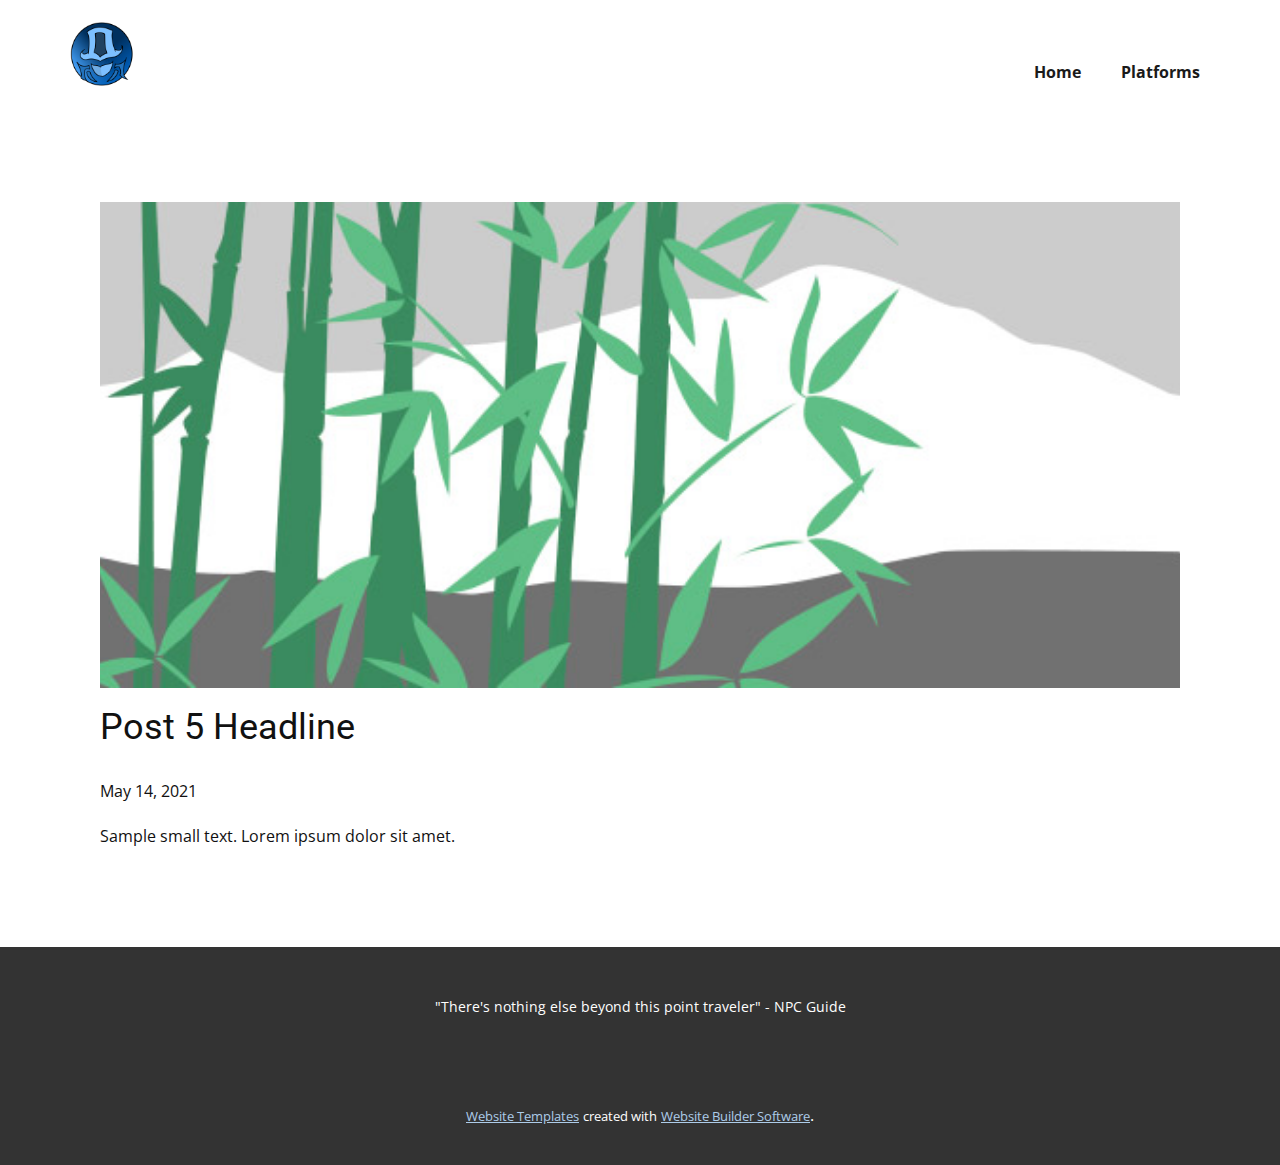
<file: blog/post-4.html>
<!doctype html>
<html style="font-size: 16px;"><head>
    <meta name="viewport" content="width=device-width, initial-scale=1.0">
    <meta charset="utf-8">
    <meta name="keywords" content="Post 1 Headline">
    <meta name="description" content="">
    <meta name="page_type" content="np-template-header-footer-from-plugin">
    <title>Post 5 Headline</title>
    <link rel="stylesheet" href="../nicepage.css" media="screen">
<link rel="stylesheet" href="../Post-Template.css" media="screen">
    <script class="u-script" type="text/javascript" src="../jquery.js" defer=""></script>
    <script class="u-script" type="text/javascript" src="../nicepage.js" defer=""></script>
    <meta name="generator" content="Nicepage 3.14.1, nicepage.com">
    <link id="u-theme-google-font" rel="stylesheet" href="https://fonts.googleapis.com/css?family=Roboto:100,100i,300,300i,400,400i,500,500i,700,700i,900,900i|Open+Sans:300,300i,400,400i,600,600i,700,700i,800,800i">
    
    
    <script type="application/ld+json">{
		"@context": "http://schema.org",
		"@type": "Organization",
		"name": "",
		"url": "index.html",
		"logo": "images/hatEmblemBlueSmall.png"
}</script>
    <meta property="og:title" content="Post Template">
    <meta property="og:type" content="website">
    <meta name="theme-color" content="#478ac9">
    <link rel="canonical" href="../index.html">
    <meta property="og:url" content="index.html">
  </head>
  <body class="u-body"><header class="u-clearfix u-header u-header" id="sec-2e25"><div class="u-clearfix u-sheet u-sheet-1">
        <a href="https://nicepage.com" class="u-image u-logo u-image-1" data-image-width="184" data-image-height="184">
          <img src="../images/hatEmblemBlueSmall.png" class="u-logo-image u-logo-image-1" data-image-width="64">
        </a>
        <nav class="u-menu u-menu-dropdown u-offcanvas u-menu-1">
          <div class="menu-collapse" style="font-size: 1rem; letter-spacing: 0px; font-weight: 700;">
            <a class="u-button-style u-custom-border u-custom-border-color u-custom-left-right-menu-spacing u-custom-padding-bottom u-custom-text-color u-custom-top-bottom-menu-spacing u-nav-link u-text-active-palette-1-base u-text-hover-palette-2-base" href="#">
              <svg><use xmlns:xlink="http://www.w3.org/1999/xlink" xlink:href="#menu-hamburger"></use></svg>
              <svg version="1.1" xmlns="http://www.w3.org/2000/svg" xmlns:xlink="http://www.w3.org/1999/xlink"><defs><symbol id="menu-hamburger" viewBox="0 0 16 16" style="width: 16px; height: 16px;"><rect y="1" width="16" height="2"></rect><rect y="7" width="16" height="2"></rect><rect y="13" width="16" height="2"></rect>
</symbol>
</defs></svg>
            </a>
          </div>
          <div class="u-nav-container">
            <ul class="u-nav u-spacing-20 u-unstyled u-nav-1"><li class="u-nav-item"><a class="u-button-style u-nav-link u-text-active-palette-1-base u-text-grey-90 u-text-hover-palette-2-base" href="../Home.html" style="padding: 10px;">Home</a>
</li><li class="u-nav-item"><a class="u-button-style u-nav-link u-text-active-palette-1-base u-text-grey-90 u-text-hover-palette-2-base" href="../Platforms.html" style="padding: 10px;">Platforms</a>
</li></ul>
          </div>
          <div class="u-nav-container-collapse">
            <div class="u-black u-container-style u-inner-container-layout u-opacity u-opacity-95 u-sidenav">
              <div class="u-sidenav-overflow">
                <div class="u-menu-close"></div>
                <ul class="u-align-center u-nav u-popupmenu-items u-unstyled u-nav-2"><li class="u-nav-item"><a class="u-button-style u-nav-link" href="../Home.html">Home</a>
</li><li class="u-nav-item"><a class="u-button-style u-nav-link" href="../Platforms.html">Platforms</a>
</li></ul>
              </div>
            </div>
            <div class="u-black u-menu-overlay u-opacity u-opacity-70"></div>
          </div>
        </nav>
      </div></header>
    <section class="u-align-center u-clearfix u-section-1" id="sec-fae5">
      <div class="u-clearfix u-sheet u-valign-middle-md u-valign-middle-sm u-valign-middle-xs u-sheet-1"><!--post_details--><!--post_details_options_json--><!--{"source":""}--><!--/post_details_options_json--><!--blog_post-->
        <div class="u-container-style u-expanded-width u-post-details u-post-details-1">
          <div class="u-container-layout u-valign-middle u-container-layout-1"><!--blog_post_image-->
            <img alt="" class="u-blog-control u-expanded-width u-image u-image-default u-image-1" src="[data-uri]"><!--/blog_post_image--><!--blog_post_header-->
            <h2 class="u-blog-control u-text u-text-1">Post 5 Headline</h2><!--/blog_post_header--><!--blog_post_metadata-->
            <div class="u-blog-control u-metadata u-metadata-1"><!--blog_post_metadata_date-->
              <span class="u-meta-date u-meta-icon">May 14, 2021</span><!--/blog_post_metadata_date--><!--blog_post_metadata_category-->
              <!--/blog_post_metadata_category--><!--blog_post_metadata_comments-->
              <!--/blog_post_metadata_comments-->
            </div><!--/blog_post_metadata--><!--blog_post_content-->
            <div class="u-align-justify u-blog-control u-post-content u-text u-text-2 fr-view">
  Sample small text. Lorem ipsum dolor sit amet.
  </div><!--/blog_post_content-->
          </div>
        </div><!--/blog_post--><!--/post_details-->
      </div>
    </section>
    
    
    <footer class="u-align-center u-clearfix u-footer u-grey-80 u-footer" id="sec-f70c"><div class="u-clearfix u-sheet u-valign-middle u-sheet-1">
        <p class="u-small-text u-text u-text-variant u-text-1">"There's nothing else beyond this point traveler" - NPC Guide</p>
      </div></footer>
    <section class="u-backlink u-clearfix u-grey-80">
      <a class="u-link" href="https://nicepage.com/website-templates" target="_blank">
        <span>Website Templates</span>
      </a>
      <p class="u-text">
        <span>created with</span>
      </p>
      <a class="u-link" href="https://nicepage.com/" target="_blank">
        <span>Website Builder Software</span>
      </a>. 
    </section>
  
</body></html>
</file>
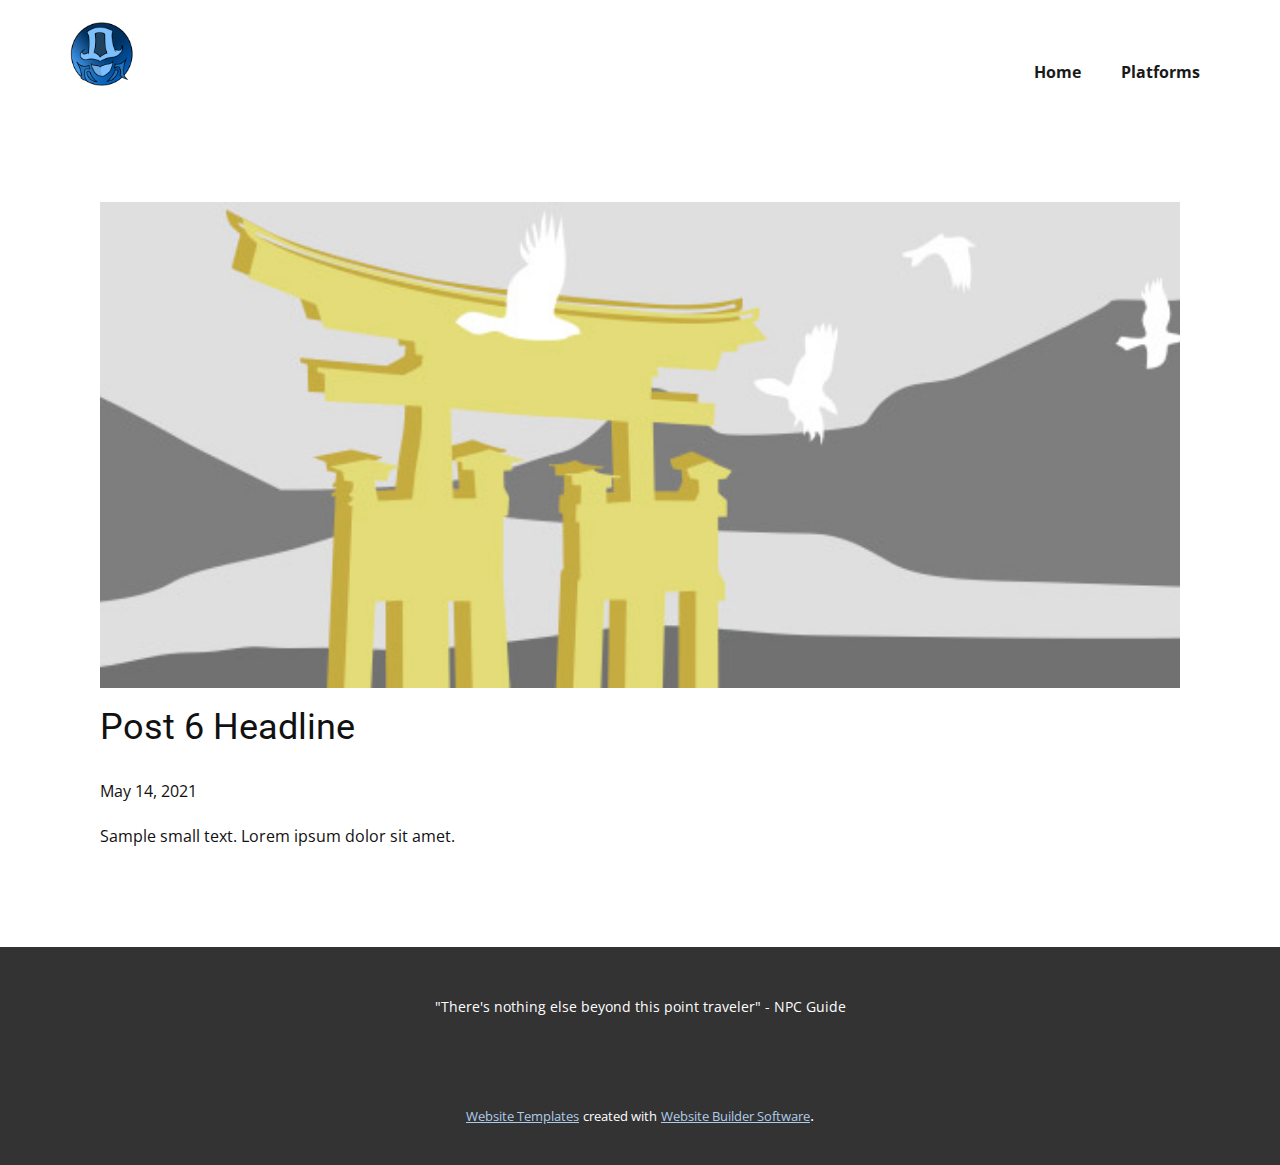
<file: blog/post-5.html>
<!doctype html>
<html style="font-size: 16px;"><head>
    <meta name="viewport" content="width=device-width, initial-scale=1.0">
    <meta charset="utf-8">
    <meta name="keywords" content="Post 1 Headline">
    <meta name="description" content="">
    <meta name="page_type" content="np-template-header-footer-from-plugin">
    <title>Post 6 Headline</title>
    <link rel="stylesheet" href="../nicepage.css" media="screen">
<link rel="stylesheet" href="../Post-Template.css" media="screen">
    <script class="u-script" type="text/javascript" src="../jquery.js" defer=""></script>
    <script class="u-script" type="text/javascript" src="../nicepage.js" defer=""></script>
    <meta name="generator" content="Nicepage 3.14.1, nicepage.com">
    <link id="u-theme-google-font" rel="stylesheet" href="https://fonts.googleapis.com/css?family=Roboto:100,100i,300,300i,400,400i,500,500i,700,700i,900,900i|Open+Sans:300,300i,400,400i,600,600i,700,700i,800,800i">
    
    
    <script type="application/ld+json">{
		"@context": "http://schema.org",
		"@type": "Organization",
		"name": "",
		"url": "index.html",
		"logo": "images/hatEmblemBlueSmall.png"
}</script>
    <meta property="og:title" content="Post Template">
    <meta property="og:type" content="website">
    <meta name="theme-color" content="#478ac9">
    <link rel="canonical" href="../index.html">
    <meta property="og:url" content="index.html">
  </head>
  <body class="u-body"><header class="u-clearfix u-header u-header" id="sec-2e25"><div class="u-clearfix u-sheet u-sheet-1">
        <a href="https://nicepage.com" class="u-image u-logo u-image-1" data-image-width="184" data-image-height="184">
          <img src="../images/hatEmblemBlueSmall.png" class="u-logo-image u-logo-image-1" data-image-width="64">
        </a>
        <nav class="u-menu u-menu-dropdown u-offcanvas u-menu-1">
          <div class="menu-collapse" style="font-size: 1rem; letter-spacing: 0px; font-weight: 700;">
            <a class="u-button-style u-custom-border u-custom-border-color u-custom-left-right-menu-spacing u-custom-padding-bottom u-custom-text-color u-custom-top-bottom-menu-spacing u-nav-link u-text-active-palette-1-base u-text-hover-palette-2-base" href="#">
              <svg><use xmlns:xlink="http://www.w3.org/1999/xlink" xlink:href="#menu-hamburger"></use></svg>
              <svg version="1.1" xmlns="http://www.w3.org/2000/svg" xmlns:xlink="http://www.w3.org/1999/xlink"><defs><symbol id="menu-hamburger" viewBox="0 0 16 16" style="width: 16px; height: 16px;"><rect y="1" width="16" height="2"></rect><rect y="7" width="16" height="2"></rect><rect y="13" width="16" height="2"></rect>
</symbol>
</defs></svg>
            </a>
          </div>
          <div class="u-nav-container">
            <ul class="u-nav u-spacing-20 u-unstyled u-nav-1"><li class="u-nav-item"><a class="u-button-style u-nav-link u-text-active-palette-1-base u-text-grey-90 u-text-hover-palette-2-base" href="../Home.html" style="padding: 10px;">Home</a>
</li><li class="u-nav-item"><a class="u-button-style u-nav-link u-text-active-palette-1-base u-text-grey-90 u-text-hover-palette-2-base" href="../Platforms.html" style="padding: 10px;">Platforms</a>
</li></ul>
          </div>
          <div class="u-nav-container-collapse">
            <div class="u-black u-container-style u-inner-container-layout u-opacity u-opacity-95 u-sidenav">
              <div class="u-sidenav-overflow">
                <div class="u-menu-close"></div>
                <ul class="u-align-center u-nav u-popupmenu-items u-unstyled u-nav-2"><li class="u-nav-item"><a class="u-button-style u-nav-link" href="../Home.html">Home</a>
</li><li class="u-nav-item"><a class="u-button-style u-nav-link" href="../Platforms.html">Platforms</a>
</li></ul>
              </div>
            </div>
            <div class="u-black u-menu-overlay u-opacity u-opacity-70"></div>
          </div>
        </nav>
      </div></header>
    <section class="u-align-center u-clearfix u-section-1" id="sec-fae5">
      <div class="u-clearfix u-sheet u-valign-middle-md u-valign-middle-sm u-valign-middle-xs u-sheet-1"><!--post_details--><!--post_details_options_json--><!--{"source":""}--><!--/post_details_options_json--><!--blog_post-->
        <div class="u-container-style u-expanded-width u-post-details u-post-details-1">
          <div class="u-container-layout u-valign-middle u-container-layout-1"><!--blog_post_image-->
            <img alt="" class="u-blog-control u-expanded-width u-image u-image-default u-image-1" src="[data-uri]"><!--/blog_post_image--><!--blog_post_header-->
            <h2 class="u-blog-control u-text u-text-1">Post 6 Headline</h2><!--/blog_post_header--><!--blog_post_metadata-->
            <div class="u-blog-control u-metadata u-metadata-1"><!--blog_post_metadata_date-->
              <span class="u-meta-date u-meta-icon">May 14, 2021</span><!--/blog_post_metadata_date--><!--blog_post_metadata_category-->
              <!--/blog_post_metadata_category--><!--blog_post_metadata_comments-->
              <!--/blog_post_metadata_comments-->
            </div><!--/blog_post_metadata--><!--blog_post_content-->
            <div class="u-align-justify u-blog-control u-post-content u-text u-text-2 fr-view">
  Sample small text. Lorem ipsum dolor sit amet.
  </div><!--/blog_post_content-->
          </div>
        </div><!--/blog_post--><!--/post_details-->
      </div>
    </section>
    
    
    <footer class="u-align-center u-clearfix u-footer u-grey-80 u-footer" id="sec-f70c"><div class="u-clearfix u-sheet u-valign-middle u-sheet-1">
        <p class="u-small-text u-text u-text-variant u-text-1">"There's nothing else beyond this point traveler" - NPC Guide</p>
      </div></footer>
    <section class="u-backlink u-clearfix u-grey-80">
      <a class="u-link" href="https://nicepage.com/website-templates" target="_blank">
        <span>Website Templates</span>
      </a>
      <p class="u-text">
        <span>created with</span>
      </p>
      <a class="u-link" href="https://nicepage.com/" target="_blank">
        <span>Website Builder Software</span>
      </a>. 
    </section>
  
</body></html>
</file>
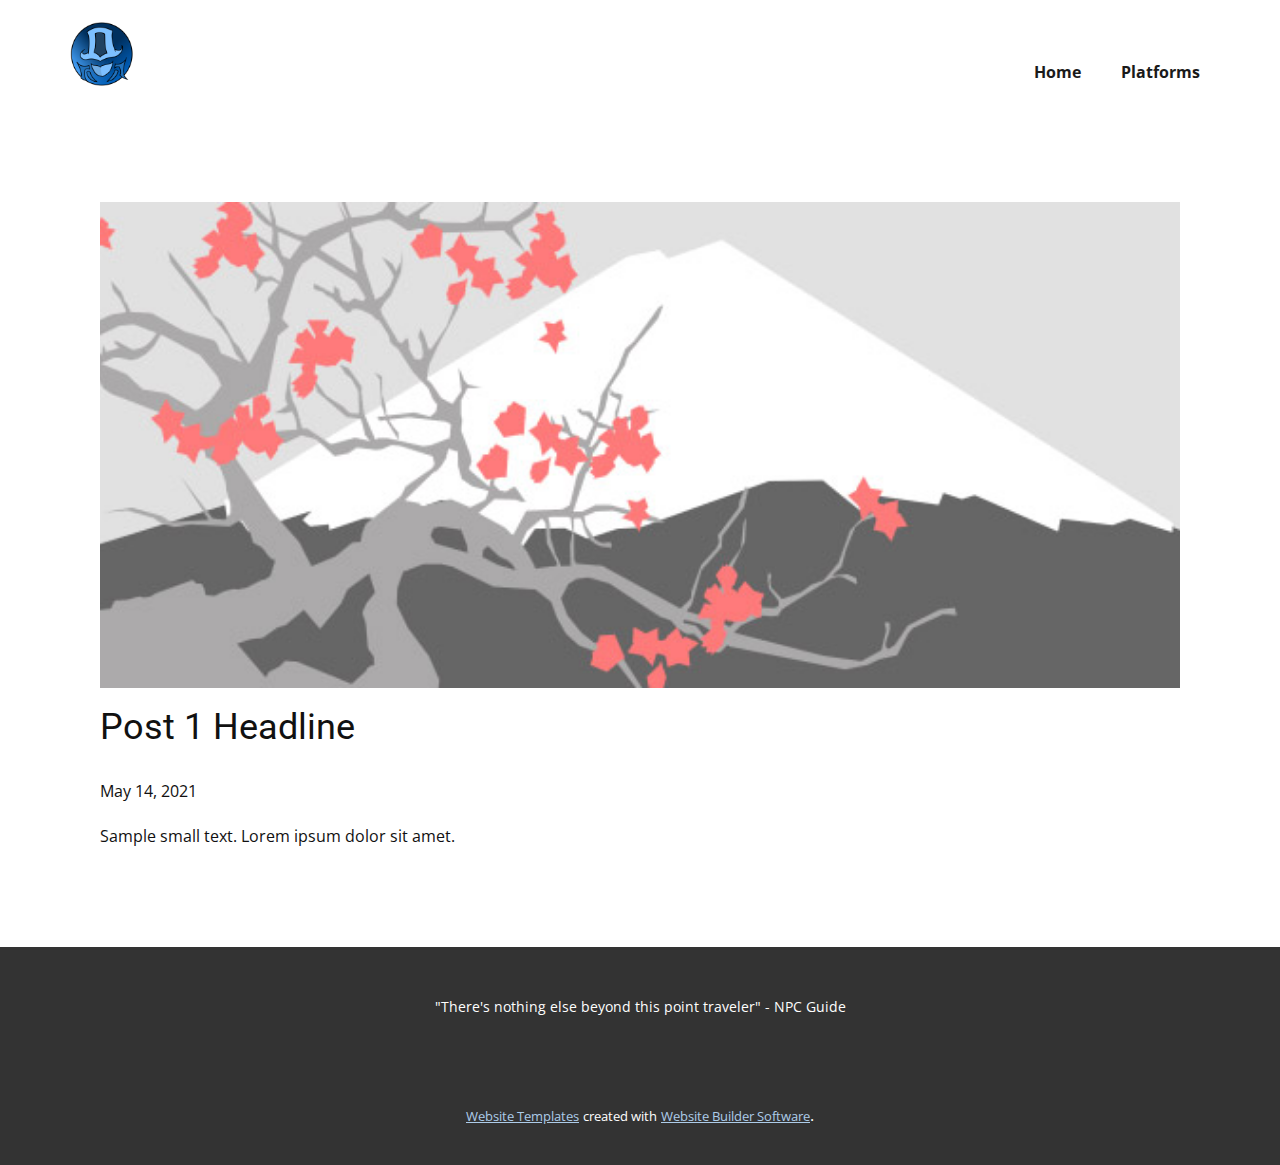
<file: blog/post.html>
<!doctype html>
<html style="font-size: 16px;"><head>
    <meta name="viewport" content="width=device-width, initial-scale=1.0">
    <meta charset="utf-8">
    <meta name="keywords" content="Post 1 Headline">
    <meta name="description" content="">
    <meta name="page_type" content="np-template-header-footer-from-plugin">
    <title>Post 1 Headline</title>
    <link rel="stylesheet" href="../nicepage.css" media="screen">
<link rel="stylesheet" href="../Post-Template.css" media="screen">
    <script class="u-script" type="text/javascript" src="../jquery.js" defer=""></script>
    <script class="u-script" type="text/javascript" src="../nicepage.js" defer=""></script>
    <meta name="generator" content="Nicepage 3.14.1, nicepage.com">
    <link id="u-theme-google-font" rel="stylesheet" href="https://fonts.googleapis.com/css?family=Roboto:100,100i,300,300i,400,400i,500,500i,700,700i,900,900i|Open+Sans:300,300i,400,400i,600,600i,700,700i,800,800i">
    
    
    <script type="application/ld+json">{
		"@context": "http://schema.org",
		"@type": "Organization",
		"name": "",
		"url": "index.html",
		"logo": "images/hatEmblemBlueSmall.png"
}</script>
    <meta property="og:title" content="Post Template">
    <meta property="og:type" content="website">
    <meta name="theme-color" content="#478ac9">
    <link rel="canonical" href="../index.html">
    <meta property="og:url" content="index.html">
  </head>
  <body class="u-body"><header class="u-clearfix u-header u-header" id="sec-2e25"><div class="u-clearfix u-sheet u-sheet-1">
        <a href="https://nicepage.com" class="u-image u-logo u-image-1" data-image-width="184" data-image-height="184">
          <img src="../images/hatEmblemBlueSmall.png" class="u-logo-image u-logo-image-1" data-image-width="64">
        </a>
        <nav class="u-menu u-menu-dropdown u-offcanvas u-menu-1">
          <div class="menu-collapse" style="font-size: 1rem; letter-spacing: 0px; font-weight: 700;">
            <a class="u-button-style u-custom-border u-custom-border-color u-custom-left-right-menu-spacing u-custom-padding-bottom u-custom-text-color u-custom-top-bottom-menu-spacing u-nav-link u-text-active-palette-1-base u-text-hover-palette-2-base" href="#">
              <svg><use xmlns:xlink="http://www.w3.org/1999/xlink" xlink:href="#menu-hamburger"></use></svg>
              <svg version="1.1" xmlns="http://www.w3.org/2000/svg" xmlns:xlink="http://www.w3.org/1999/xlink"><defs><symbol id="menu-hamburger" viewBox="0 0 16 16" style="width: 16px; height: 16px;"><rect y="1" width="16" height="2"></rect><rect y="7" width="16" height="2"></rect><rect y="13" width="16" height="2"></rect>
</symbol>
</defs></svg>
            </a>
          </div>
          <div class="u-nav-container">
            <ul class="u-nav u-spacing-20 u-unstyled u-nav-1"><li class="u-nav-item"><a class="u-button-style u-nav-link u-text-active-palette-1-base u-text-grey-90 u-text-hover-palette-2-base" href="../Home.html" style="padding: 10px;">Home</a>
</li><li class="u-nav-item"><a class="u-button-style u-nav-link u-text-active-palette-1-base u-text-grey-90 u-text-hover-palette-2-base" href="../Platforms.html" style="padding: 10px;">Platforms</a>
</li></ul>
          </div>
          <div class="u-nav-container-collapse">
            <div class="u-black u-container-style u-inner-container-layout u-opacity u-opacity-95 u-sidenav">
              <div class="u-sidenav-overflow">
                <div class="u-menu-close"></div>
                <ul class="u-align-center u-nav u-popupmenu-items u-unstyled u-nav-2"><li class="u-nav-item"><a class="u-button-style u-nav-link" href="../Home.html">Home</a>
</li><li class="u-nav-item"><a class="u-button-style u-nav-link" href="../Platforms.html">Platforms</a>
</li></ul>
              </div>
            </div>
            <div class="u-black u-menu-overlay u-opacity u-opacity-70"></div>
          </div>
        </nav>
      </div></header>
    <section class="u-align-center u-clearfix u-section-1" id="sec-fae5">
      <div class="u-clearfix u-sheet u-valign-middle-md u-valign-middle-sm u-valign-middle-xs u-sheet-1"><!--post_details--><!--post_details_options_json--><!--{"source":""}--><!--/post_details_options_json--><!--blog_post-->
        <div class="u-container-style u-expanded-width u-post-details u-post-details-1">
          <div class="u-container-layout u-valign-middle u-container-layout-1"><!--blog_post_image-->
            <img alt="" class="u-blog-control u-expanded-width u-image u-image-default u-image-1" src="[data-uri]"><!--/blog_post_image--><!--blog_post_header-->
            <h2 class="u-blog-control u-text u-text-1">Post 1 Headline</h2><!--/blog_post_header--><!--blog_post_metadata-->
            <div class="u-blog-control u-metadata u-metadata-1"><!--blog_post_metadata_date-->
              <span class="u-meta-date u-meta-icon">May 14, 2021</span><!--/blog_post_metadata_date--><!--blog_post_metadata_category-->
              <!--/blog_post_metadata_category--><!--blog_post_metadata_comments-->
              <!--/blog_post_metadata_comments-->
            </div><!--/blog_post_metadata--><!--blog_post_content-->
            <div class="u-align-justify u-blog-control u-post-content u-text u-text-2 fr-view">
  Sample small text. Lorem ipsum dolor sit amet.
  </div><!--/blog_post_content-->
          </div>
        </div><!--/blog_post--><!--/post_details-->
      </div>
    </section>
    
    
    <footer class="u-align-center u-clearfix u-footer u-grey-80 u-footer" id="sec-f70c"><div class="u-clearfix u-sheet u-valign-middle u-sheet-1">
        <p class="u-small-text u-text u-text-variant u-text-1">"There's nothing else beyond this point traveler" - NPC Guide</p>
      </div></footer>
    <section class="u-backlink u-clearfix u-grey-80">
      <a class="u-link" href="https://nicepage.com/website-templates" target="_blank">
        <span>Website Templates</span>
      </a>
      <p class="u-text">
        <span>created with</span>
      </p>
      <a class="u-link" href="https://nicepage.com/" target="_blank">
        <span>Website Builder Software</span>
      </a>. 
    </section>
  
</body></html>
</file>
